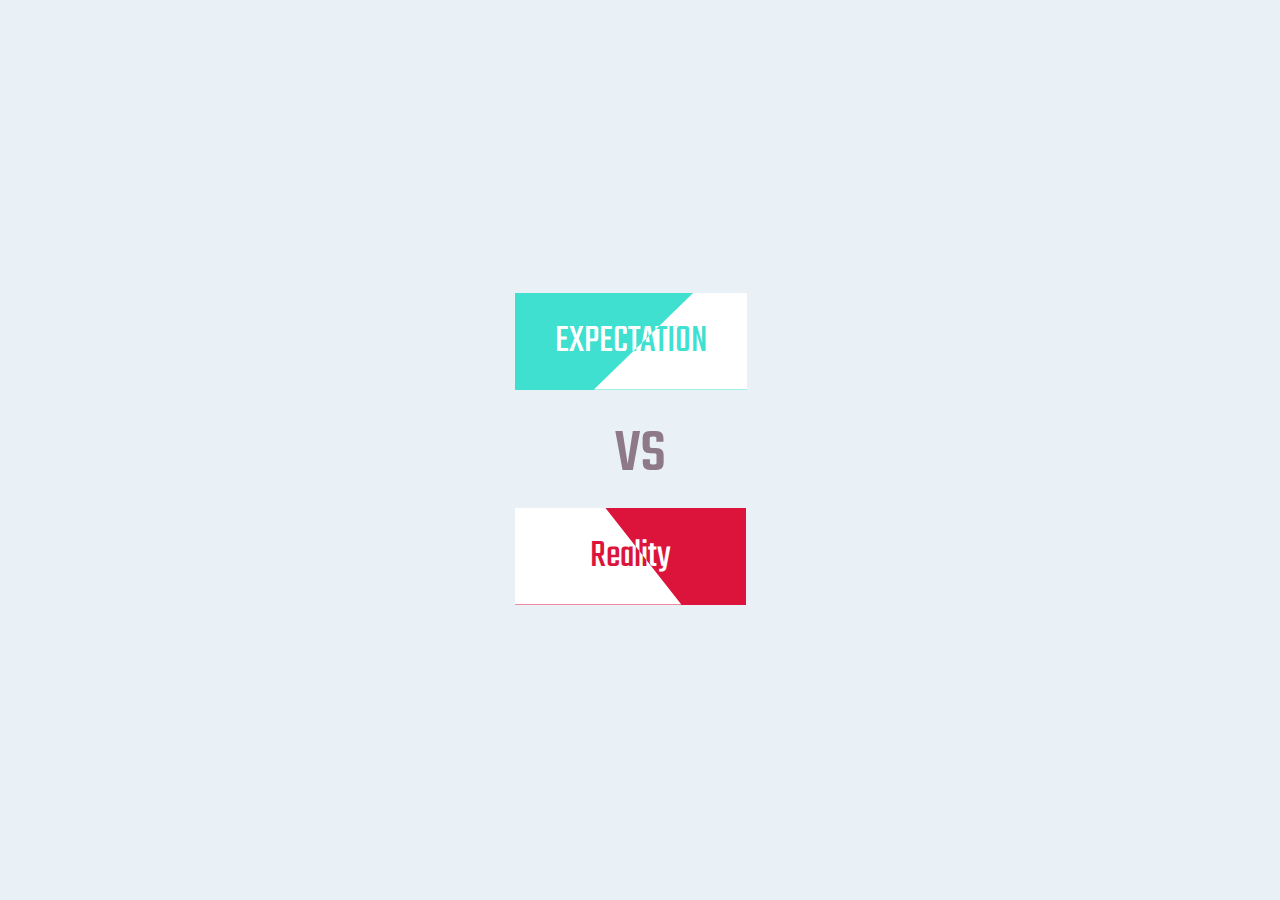
<file: index.html>
<!DOCTYPE html>
<html lang="en">
<head>
    <meta charset="UTF-8">
    <meta http-equiv="X-UA-Compatible" content="IE=edge">
    <meta name="viewport" content="width=device-width, initial-scale=1.0">
    <title>Hover</title>
    <link rel="stylesheet" href="style.css">
    <link rel="preconnect" href="https://fonts.googleapis.com">
    <link rel="preconnect" href="https://fonts.gstatic.com" crossorigin>
    <link href="https://fonts.googleapis.com/css2?family=Teko:wght@400;500;600&display=swap" rel="stylesheet">
</head>
<body>
    <div class="main">
        <a class="abc" href="lol.html" target="_blank">
            <span>Expectation</span>
            <span>Expectation</span>
        </a>
             <P>vs</P>
        <a class="me" href="lol.html" target="_blank">
            <span>Reality</span>
            <span>Reality</span>
        </a>
    </div>
</body>
</html>
</file>
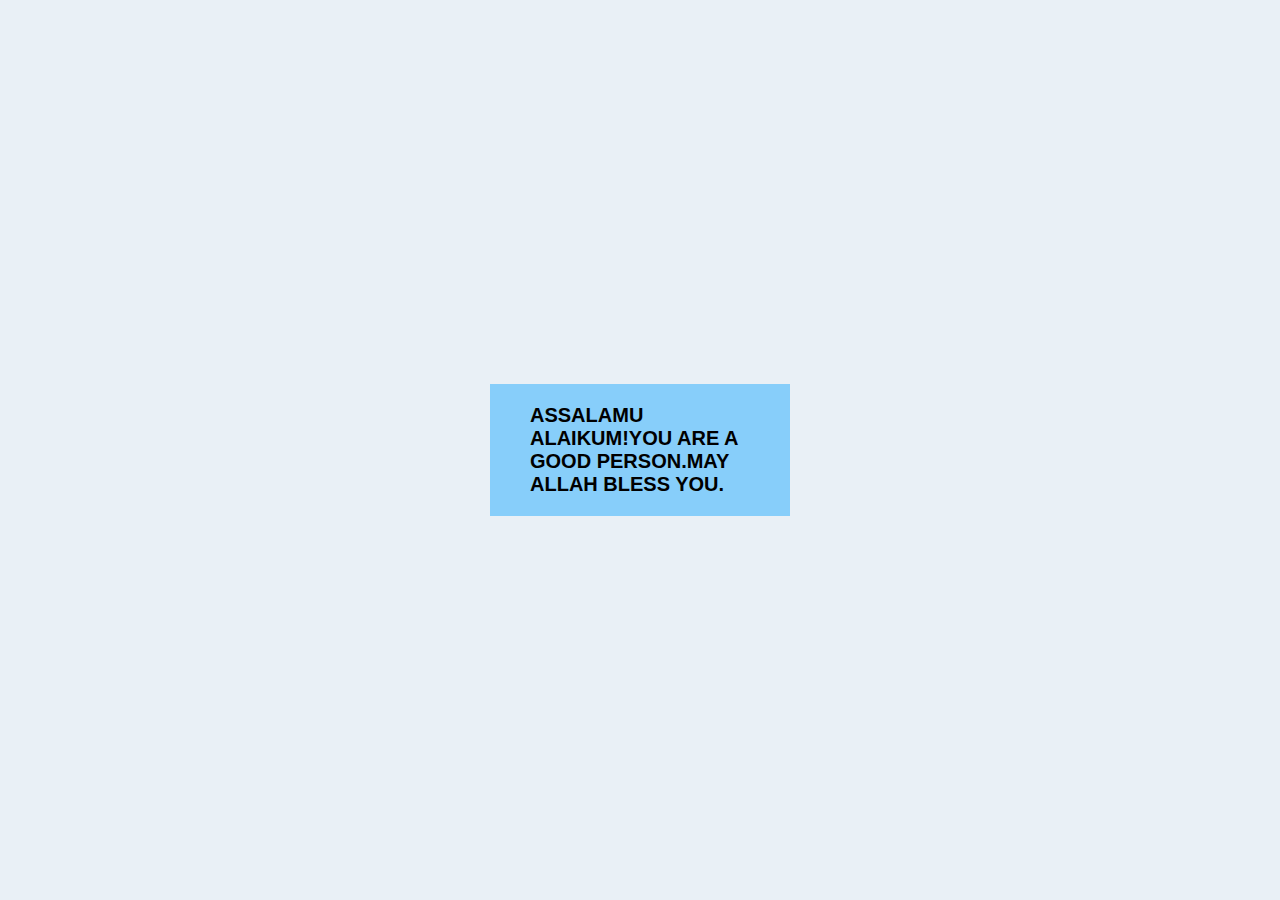
<file: lol.html>
<!DOCTYPE html>
<html lang="en">
<head>
    <meta charset="UTF-8">
    <meta http-equiv="X-UA-Compatible" content="IE=edge">
    <meta name="viewport" content="width=device-width, initial-scale=1.0">
    <title>Hey</title>
    <link rel="stylesheet" href="style.css">
</head>
<body>
    <div class="main" >
        <h1>assalamu alaikum!you are a good person.May Allah bless you.</h1>
    </div>
</body>
</html>
</file>
<file: style.css>
*{
    margin: 0;
    padding: 0%;
    box-sizing: border-box;
    font-family: 'Teko', sans-serif;
}
html{
    font-size: 62.5%;
}
.main{
    width: 100vw;
    height: 100vh;
    background: hsl(210,41%,94%);
    display: flex;
    flex-direction: column;
    justify-content: center;
    align-items: center;
}
.abc{
    width: 25rem;
    height: 10rem;
    text-decoration: none;
}
.abc  span{
    position: absolute;
    font-size: 4rem;
    text-transform: uppercase;
    padding: 2rem 4rem;
    transition: all 0.3s linear;
}
.abc  span:first-child{
    background: turquoise;
    color: white;
}
.abc  span:last-child{
    background: white;
    color: turquoise;
    clip-path: polygon(77% 0, 100% 0, 100% 100%, 34% 100%);
}
.abc  span:last-child:hover{
    clip-path: polygon(0 0, 100% 0, 100% 100%, 0% 100%);
}
.abc span:first-child:hover ~ span{
    clip-path: polygon(100% 0, 100% 0, 100% 100%, 100% 100%);
}
.me{
    width: 25rem;
    height: 10rem;
    text-decoration: none;
} 
.me span{
    font-size: 4rem;
    padding: 2rem 7.5rem;
    position: absolute;
    transition: all 0.3s linear;
}
.me span:first-child{
    background: crimson;
    color: white;
}
.me span:last-child{
    background: white;
    color: crimson;
    clip-path: polygon(0 0, 39% 0, 72% 100%, 0% 100%);
}
.me span:last-child:hover{
    clip-path: polygon(0 0, 100% 0, 100% 100%, 0% 100%);
}
.me span:first-child:hover~span{
    clip-path: polygon(0 0, 0 0, 0 100%, 0% 100%);
}
p{
    font-size: 8rem;
   color: #8e7a86;
    
}
h1{
    width: 30rem;
    height: auto;
    padding: 2rem 4rem;
    background: lightskyblue;
    text-transform: uppercase;
}
</file>
